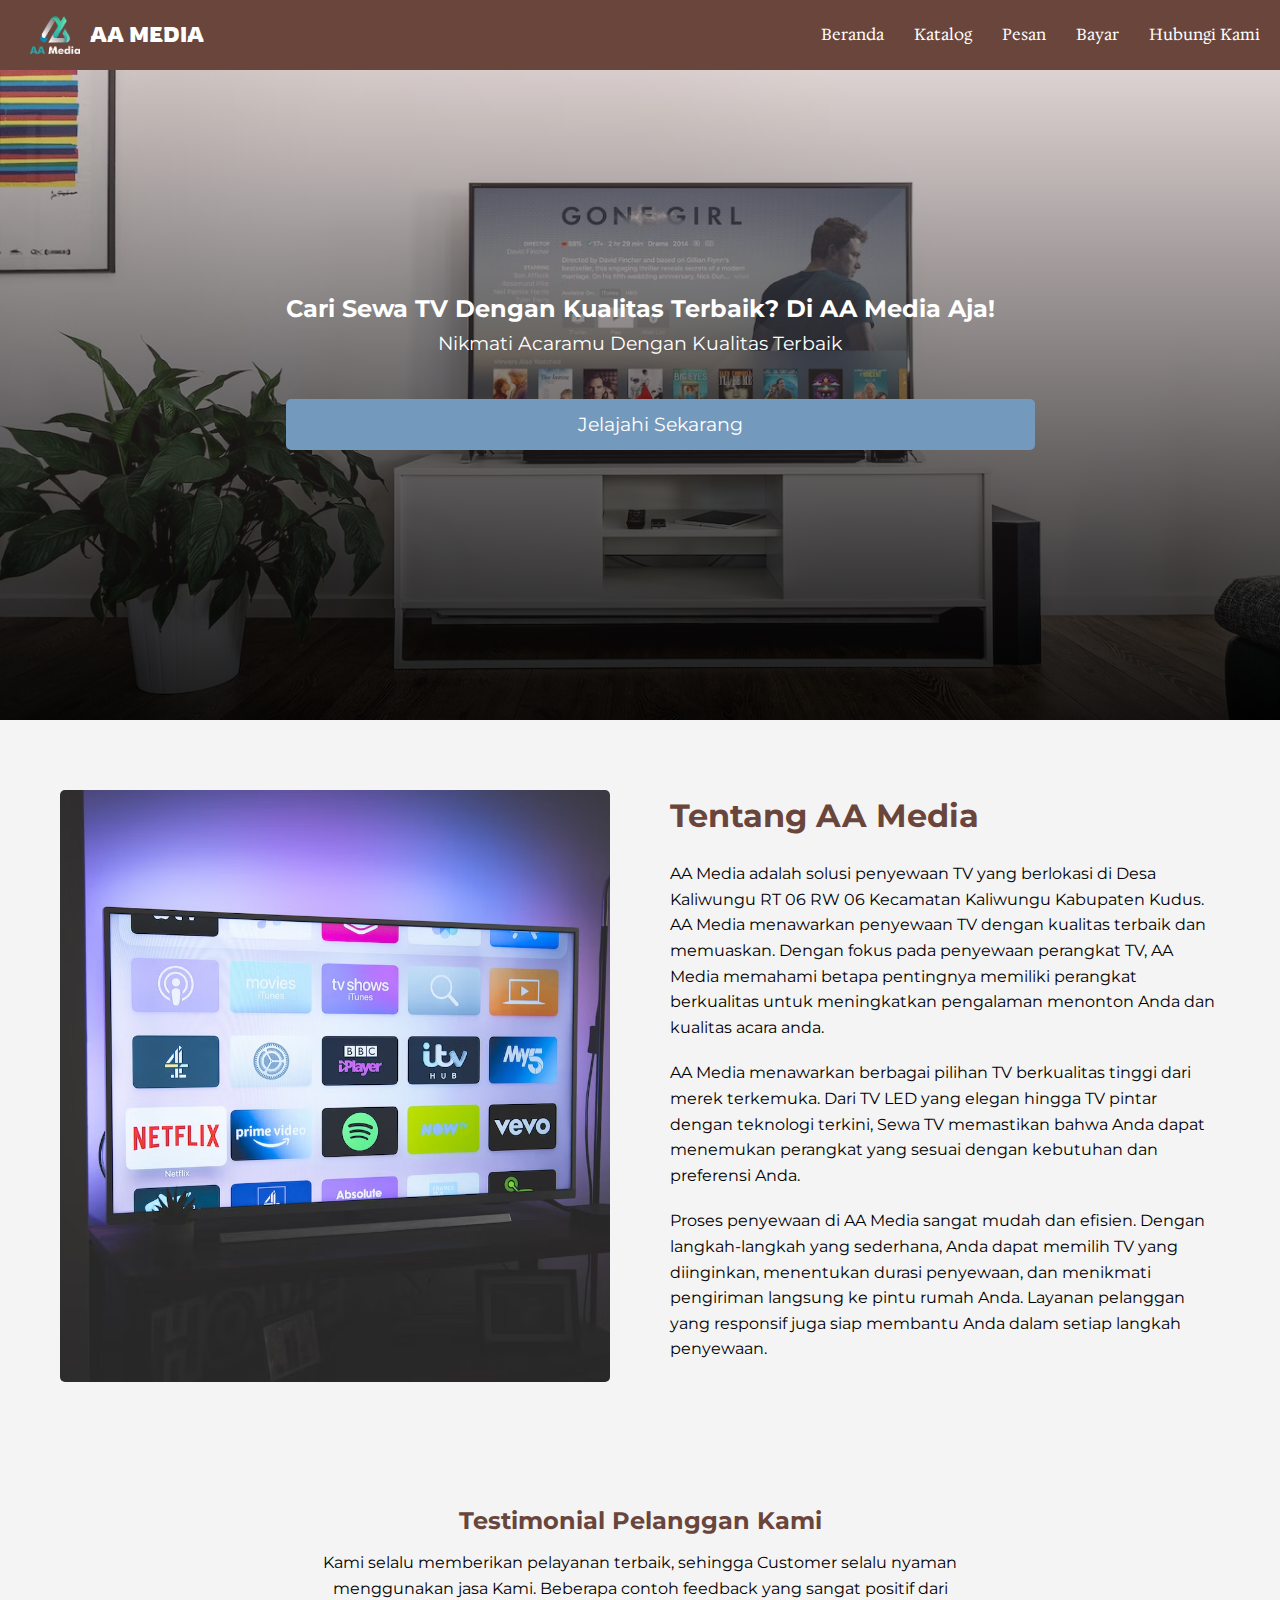
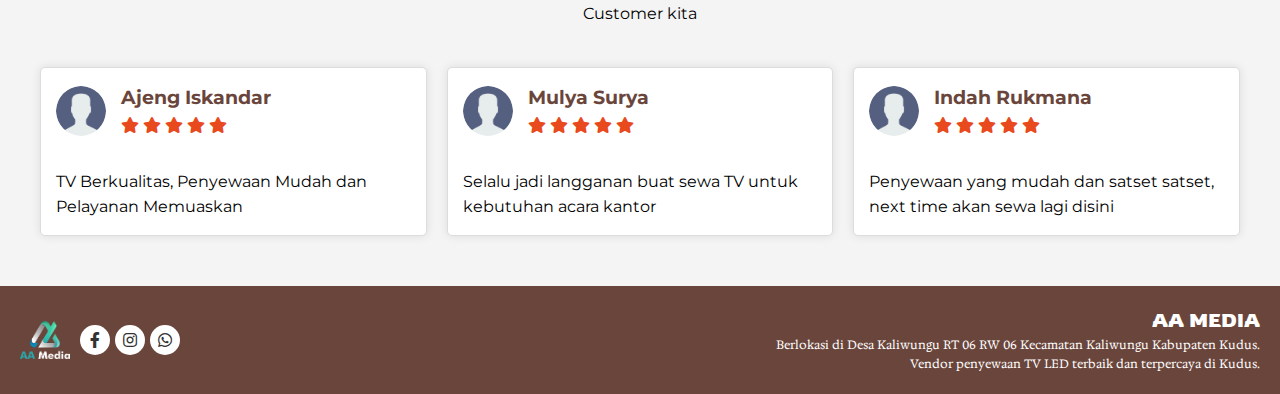
<file: index.html>
<html lang="en">
  <head>
    <meta charset="UTF-8" />
    <meta name="viewport" content="width=device-width, initial-scale=1.0" />
    <script type="text/javascript" src="//script.crazyegg.com/pages/scripts/0127/0025.js" async="async" ></script> 
    <link
      rel="stylesheet"
      href="https://cdnjs.cloudflare.com/ajax/libs/font-awesome/5.15.4/css/all.min.css"
    />
    <title>AA Media - Sewa TV</title>
    <link rel="stylesheet" href="./style.css" />
    <link rel="preconnect" href="https://fonts.googleapis.com" />
    <link rel="preconnect" href="https://fonts.gstatic.com" crossorigin />
    <link
      href="https://fonts.googleapis.com/css2?family=Montserrat:wght@400;500;600;700&display=swap"
      rel="stylesheet"
    />
    <script type="text/javascript">
    (function(c,l,a,r,i,t,y){
        c[a]=c[a]||function(){(c[a].q=c[a].q||[]).push(arguments)};
        t=l.createElement(r);t.async=1;t.src="https://www.clarity.ms/tag/"+i;
        y=l.getElementsByTagName(r)[0];y.parentNode.insertBefore(t,y);
    })(window, document, "clarity", "script", "ox7lpkx40r");
</script>
  </head>
  <body>
    <header>
      <a href="index.html" class="logo"
        ><img src="./img/logo1.png" alt="AA" />AA MEDIA</a
      >
      <nav>
        <ul>
          <li><a href="index.html">Beranda</a></li>
          <li><a href="catalog.html">Katalog</a></li>
          <li><a href="pesan.php">Pesan</a></li>
          <li><a href="bayar.html">Bayar</a></li>
          <li><a href="trial.html">Hubungi Kami</a></li>
        </ul>
      </nav>
    </header>
    <main>
      <section class="hero-banner">
        <div class="container">
          <div class="hero-content">
            <h2>Cari Sewa TV Dengan Kualitas Terbaik? Di AA Media Aja!</h2>
            <p>Nikmati Acaramu Dengan Kualitas Terbaik</p>
            <a href="catalog.html" class="btn">Jelajahi Sekarang</a>
          </div>
        </div>
      </section>

      <section class="tentang-sewa-tv">
        <div class="container">
          <div class="grid-container">
            <div class="grid-item grid-gambar">
              <img src="./img/tentang.avif" alt="Sewa TV Image" />
            </div>
            <div class="grid-item grid-info">
              <h2 class="title-section">Tentang AA Media</h2>
              <p>
                AA Media adalah solusi penyewaan TV yang berlokasi di Desa
                Kaliwungu RT 06 RW 06 Kecamatan Kaliwungu Kabupaten Kudus. AA
                Media menawarkan penyewaan TV dengan kualitas terbaik dan
                memuaskan. Dengan fokus pada penyewaan perangkat TV, AA Media
                memahami betapa pentingnya memiliki perangkat berkualitas untuk
                meningkatkan pengalaman menonton Anda dan kualitas acara anda.
              </p>

              <p>
                AA Media menawarkan berbagai pilihan TV berkualitas tinggi dari
                merek terkemuka. Dari TV LED yang elegan hingga TV pintar dengan
                teknologi terkini, Sewa TV memastikan bahwa Anda dapat menemukan
                perangkat yang sesuai dengan kebutuhan dan preferensi Anda.
              </p>

              <p>
                Proses penyewaan di AA Media sangat mudah dan efisien. Dengan
                langkah-langkah yang sederhana, Anda dapat memilih TV yang
                diinginkan, menentukan durasi penyewaan, dan menikmati
                pengiriman langsung ke pintu rumah Anda. Layanan pelanggan yang
                responsif juga siap membantu Anda dalam setiap langkah
                penyewaan.
              </p>
            </div>
          </div>
        </div>
      </section>

      <!--<section class="penyewaan-section">
        <div class="penyewaan-section-header">
          <h2 class="title-section">Harga Sewa</h2>
          <p>
            Kami menyediakan beberapa pilihan TV terbaik untuk pelanggan kami.
          </p>
        </div>
        <div class="container">
          <div class="rental-card-container">
            <div class="rental-card">
              <img src="./img/tv1.webp" alt="TV 1" />
              <div class="rental-details">
                <h3>TV LED 42 Inch</h3>
                <p class="price">Harga: Rp 150.000/bulan</p>
                <p class="feature">Resolusi  Tinggi, HDMI, USB Port</p>
                <a href="#" class="sewa-btn">Sewa Sekarang</a>
              </div>
            </div>
            <div class="rental-card">
              <img src="./img/tv2.webp" alt="TV 2" />
              <div class="rental-details">
                <h3>Smart TV 55 Inch</h3>
                <p class="price">Harga: Rp 250.000/bulan</p>
                <p class="feature">4K UHD, Smart Hub, Wi-Fi</p>
                <a href="#" class="sewa-btn">Sewa Sekarang</a>
              </div>
            </div>
            <div class="rental-card">
              <img src="./img/tv3.webp" alt="TV 3" />
              <div class="rental-details">
                <h3>Curved TV 65 Inch</h3>
                <p class="price">Harga: Rp 350.000/bulan</p>
                <p class="feature">Curved Display, Dolby Atmos</p>
                <a href="#" class="sewa-btn">Sewa Sekarang</a>
              </div>
            </div>
            <div class="rental-card">
              <img src="./img/tv4.jpg" alt="TV 4" />
              <div class="rental-details">
                <h3>Android TV 50 Inch</h3>
                <p class="price">Harga: Rp 200.000/bulan</p>
                <p class="feature">Android OS, Google Assistant</p>
                <a href="#" class="sewa-btn">Sewa Sekarang</a>
              </div>
            </div>
          </div>
        </div>
      </section>-->

      <section class="testimoni-section">
        <div class="testimoni-section-header">
          <h2 class="title-section">Testimonial Pelanggan Kami</h2>
          <p>
            Kami selalu memberikan pelayanan terbaik, sehingga Customer selalu
            nyaman menggunakan jasa Kami. Beberapa contoh feedback yang sangat
            positif dari Customer kita
          </p>
        </div>
        <div class="container">
          <div class="testimonial-grid">
            <div class="testimonial-card">
              <div class="user-info">
                <img src="./img/user.png" alt="User 1" />
                <div class="user-details">
                  <h3 class="user-testi">Ajeng Iskandar</h3>
                  <div class="rating">
                    <i class="fas fa-star"></i>
                    <i class="fas fa-star"></i>
                    <i class="fas fa-star"></i>
                    <i class="fas fa-star"></i>
                    <i class="fas fa-star"></i>
                  </div>
                </div>
              </div>
              <p class="testimonial">
                TV Berkualitas, Penyewaan Mudah dan Pelayanan Memuaskan
              </p>
            </div>

            <div class="testimonial-card">
              <div class="user-info">
                <img src="./img/user.png" alt="User 2" />
                <div class="user-details">
                  <h3 class="user-testi">Mulya Surya</h3>
                  <div class="rating">
                    <i class="fas fa-star"></i>
                    <i class="fas fa-star"></i>
                    <i class="fas fa-star"></i>
                    <i class="fas fa-star"></i>
                    <i class="fas fa-star"></i>
                  </div>
                </div>
              </div>
              <p class="testimonial">
                Selalu jadi langganan buat sewa TV untuk kebutuhan acara kantor
              </p>
            </div>

            <div class="testimonial-card">
              <div class="user-info">
                <img src="./img/user.png" alt="User 3" />
                <div class="user-details">
                  <h3 class="user-testi">Indah Rukmana</h3>
                  <div class="rating">
                    <i class="fas fa-star"></i>
                    <i class="fas fa-star"></i>
                    <i class="fas fa-star"></i>
                    <i class="fas fa-star"></i>
                    <i class="fas fa-star"></i>
                  </div>
                </div>
              </div>
              <p class="testimonial">
                Penyewaan yang mudah dan satset satset, next time akan sewa lagi
                disini
              </p>
            </div>
          </div>
        </div>
      </section>
    </main>
    <footer>
      <div class="footer-left">
        <img src="./img/logo1.png" alt="Logo Perusahaan" />
        <div class="social-icons">
          <a href="#"><i class="fab fa-facebook-f"></i></a>
          <a
            href="https://instagram.com/aamedia_official?igshid=NzZlODBkYWE4Ng=="
            ><i class="fab fa-instagram"></i
          ></a>
          <a
            href="https://api.whatsapp.com/send?phone=6282117951221&text=Terima%20kasih%20telah%20menghubungi%20AAMedia%20Kudus.%20Silakan%20beri%20tahu%20apa%20yang%20dapat%20kami%20bantu"
            ><i class="fab fa-whatsapp"></i
          ></a>
        </div>
      </div>
      <div class="footer-right">
        <h3>AA MEDIA</h3>
        <p>
          Berlokasi di Desa Kaliwungu RT 06 RW 06 Kecamatan Kaliwungu Kabupaten
          Kudus.
        </p>
        <p>Vendor penyewaan TV LED terbaik dan terpercaya di Kudus.</p>
      </div>
    </footer>
  </body>
</html>
</file>
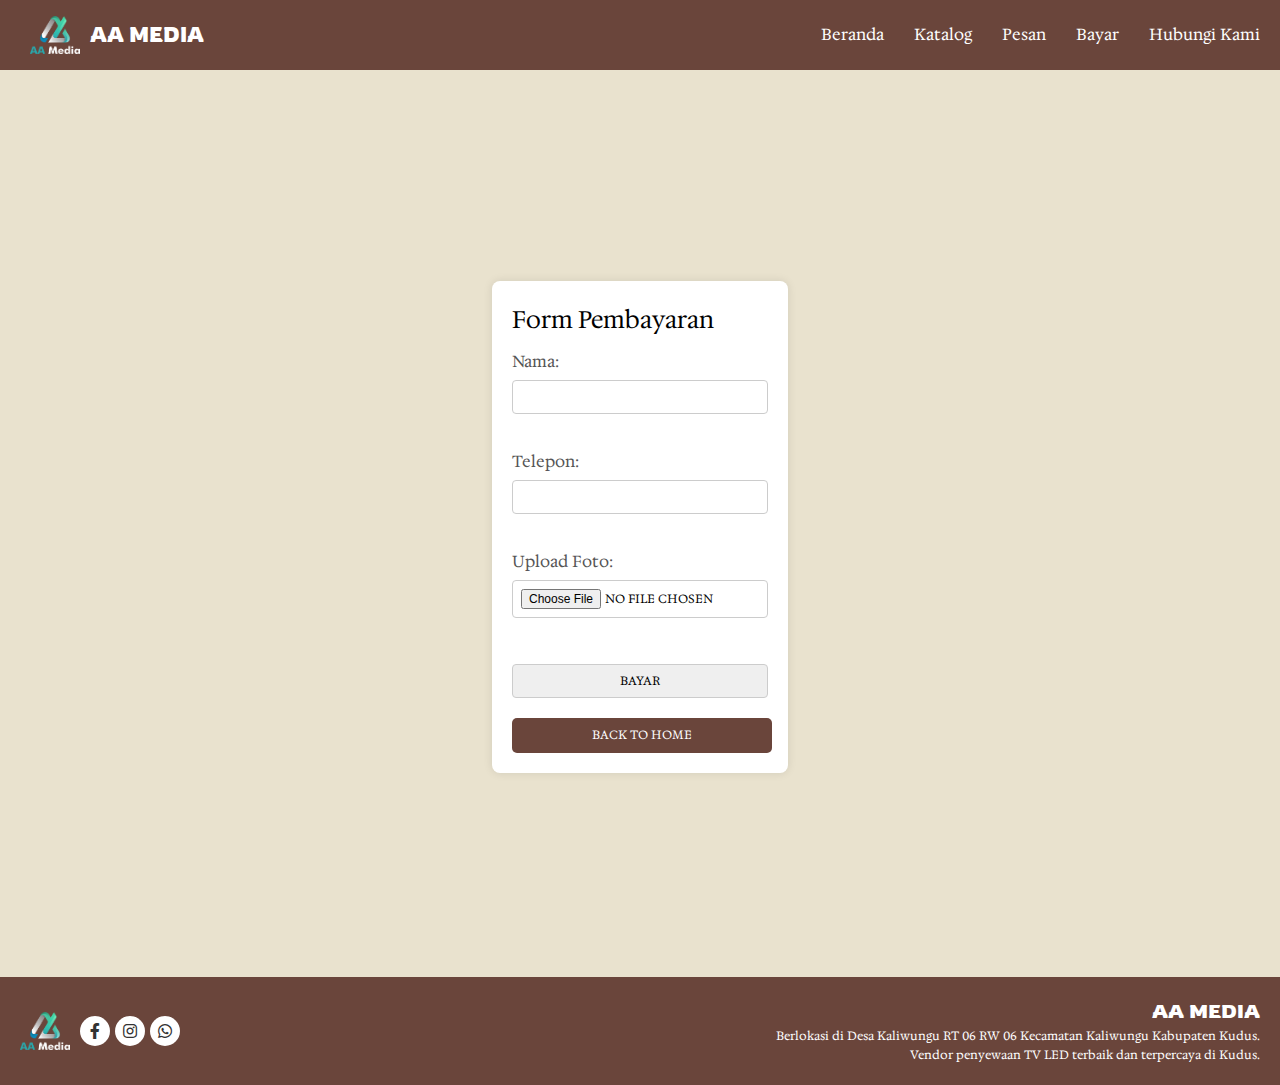
<file: bayar.html>
<!DOCTYPE html>
<html lang="en">
<head>
  <meta charset="UTF-8">
  <link rel="stylesheet" href="https://cdnjs.cloudflare.com/ajax/libs/font-awesome/5.15.4/css/all.min.css">
  <title>Form Pembayaran</title>
  <style>
    @import url('https://fonts.googleapis.com/css2?family=Almarai:wght@700&family=Rowdies&display=swap');
    @import url('https://fonts.googleapis.com/css2?family=Almarai:wght@700&family=Nova+Square&display=swap');
    @import url('https://fonts.googleapis.com/css2?family=Almarai:wght@700&family=Hedvig+Letters+Serif:opsz@12..24&family=Nova+Square&display=swap');
    body, h1, h2, h3, p, ul, li {
      margin: 0;
      padding: 0;
    }
    body {
      font-family: 'Hedvig Letters Serif', serif;
      line-height: 1.6;
      background-color: #e9e2ce;
    }
  
    header {
      position: fixed;
      top: 0;
      left: 0;
      width: 100%;
      height: 50px;
      display: flex;
      justify-content: space-between;
      align-items: center;
      padding: 10px;
      background-color: #6a453b;
      color: #e9e2ce;
      z-index: 1000;
      transition: background-color 0.5s ease-in-out;
    }

    h1 {
      margin: 0;
    }

    nav ul {
      list-style-type: none;
      display: flex;
    }

    nav ul li {
      margin-right: 20px;
    }

    nav ul li a {
      color: #fff;
      text-decoration: none;
      padding-right: 10px;
    }

    .logo {
      display: flex;
      align-items: center;
      text-decoration: none;
      color: #fff; /* Warna teks untuk logo */
      font-weight: bold; /* Style teks yang lebih tebal */
      padding-left: 20px;
      font-family: 'Rowdies', sans-serif;
      font-size: 20px;
    }
    
    .logo img {
      width: 50px; /* Atur lebar gambar sesuai kebutuhan */
      margin-right: 10px; /* Jarak antara gambar dan teks */
    }

    .header a {
      padding-left: 80px;
    }
    
    .container {
      display: flex;
      justify-content: center;
      align-items: center;
      height: 100vh;
    }

    .main {
      max-width: 400px;
      margin: 20px auto;
      background-color: #fff;
      padding: 20px;
      box-shadow: 0 0 10px rgba(0, 0, 0, 0.1);
      border-radius: 8px;
    }

    .main .back-button {
      padding: 8px 16px;
      border-radius: 5px;
      font-size: 12px;
      text-transform: uppercase;
      color: #fff;
      background-color: #6a453b;
      border: none;
      cursor: pointer;
      text-decoration: none;
      text-align: center;
      font-weight: bold;
      display: block;
      width: 89%;
      margin-top: 20px;
    }

    .main .back-button:hover {
      background-color: #6a453b;
    }
    
    h1 {
      color: #333;
      text-align: center;
    }
    
    form {
      display: flex;
      flex-direction: column;
    }
    
    label {
      margin-top: 10px;
      color: #555;
    }
    
    input,
    select,
    button {
      margin-top: 5px;
      padding: 8px;
      border: 1px solid #ccc;
      border-radius: 4px;
      font-weight: bold;
      font-size: 12px;
      font-family: 'Hedvig Letters Serif', serif;
      text-transform: uppercase;
    }
    
    select {
      cursor: pointer;
    }

    button {
      background-color: #6a453b;
      color: #fff;
      cursor: pointer;
      transition: background-color 0.3s;
    }
    
    button:hover {
      background-color: #6a453b;
    }
    
    .button {
      text-align: center;
      margin-top: 20px;
    }
    
    footer {
      background-color: #6a453b;
      color: #fff;
      padding: 20px;
      display: flex;
      justify-content: space-between;
      align-items: center; /* Menyusun elemen secara vertikal di tengah */
    }
    
    .footer-left {
      display: flex;
      align-items: center;
    }
    
    .footer-left img {
      width: 50px;
      margin-right: 10px;
    }
    
    .social-icons {
      display: flex;
      align-items: center;
    }
    
    .social-icons a {
      display: flex;
      justify-content: center;
      align-items: center; /* Menyusun ikon secara vertikal dan horisontal di tengah */
      width: 30px;
      height: 30px;
      background-color: #fff;
      margin-right: 5px;
      color: #333;
      border-radius: 50%;
      text-decoration: none;
    }
    
    .footer-right {
      text-align: right;
    }    
    .footer-right h3 {
      font-family: 'Rowdies', sans-serif;
    }
    .footer-right p {
      font-family: 'Hedvig Letters Serif', serif;
      font-size: 12px;
    }
  </style>
</head>
<body>
  <header>
    <a href="index.html" class="logo"><img src="./img/logo1.png" alt="AA">AA MEDIA</a>
    <nav>
      <ul>
        <li><a href="">Beranda</a></li>
        <li><a href="catalog.html">Katalog</a></li>
        <li><a href="pesan.php">Pesan</a></li>
        <li><a href="bayar.html">Bayar</a></li>
        <li><a href="trial.html">Hubungi Kami</a></li>
      </ul>
    </nav>
  </header>
  <br> <br> <br>
  <div class="container">
    <div class="main">
      <h2>Form Pembayaran</h2>
      <form action="process_payment.php" method="post" enctype="multipart/form-data" target="_blank">
      <form action="https://api.whatsapp.com/send" method="get" target="_blank">
        <label for="nama">Nama:</label>
        <input type="text" id="nama" name="nama" required><br>

        <label for="telepon">Telepon:</label>
        <input type="tel" id="telepon" name="telepon" required pattern="[0-9]{9,15}"><br>

        <label for="foto">Upload Foto:</label>
        <input type="file" id="foto" name="foto" accept="image/*" required><br>

        <!-- Hidden input fields for WhatsApp parameters -->
        <input type="hidden" name="phone" value="+6285601220162">
        <input type="hidden" name="image" value="">
        <input type="hidden" name="text" value="Pesanan, Dengan Nama   Telepon   ">

        <input type="submit" value="Bayar" class="button">
      </form>
      <a href="catalog.html" class="back-button">Back to Home</a>
    </div>
  </div>
  <footer>
    <div class="footer-left">
      <img src="./img/logo1.png" alt="Logo Perusahaan">
      <div class="social-icons">
        <a href="#"><i class="fab fa-facebook-f" ></i></a>
        <a href="https://instagram.com/aamedia_official?igshid=NzZlODBkYWE4Ng=="><i class="fab fa-instagram"></i></a>
        <a href="https://api.whatsapp.com/send?phone=6282117951221&text=Terima%20kasih%20telah%20menghubungi%20AAMedia%20Kudus.%20Silakan%20beri%20tahu%20apa%20yang%20dapat%20kami%20bantu"><i class="fab fa-whatsapp"></i></a>
      </div>
    </div>
    <div class="footer-right">
      <h3>AA MEDIA</h3>
      <p>Berlokasi di Desa Kaliwungu RT 06 RW 06 Kecamatan Kaliwungu Kabupaten Kudus.</p>
      <p>Vendor penyewaan TV LED terbaik dan terpercaya di Kudus.</p>
    </div>
  </footer>
  <script>
    window.addEventListener('scroll', function() {
      var header = document.querySelector('header');
      var scrollPosition = window.scrollY;
    
      if (scrollPosition > 100) { // Ubah angka sesuai dengan posisi scroll yang diinginkan
        header.style.backgroundColor = 'rgba(106, 69, 59, 0.7)'; // Warna transparan saat discroll
      } else {
        header.style.backgroundColor = '#6a453b'; // Kembalikan ke warna latar belakang awal
      }
    });
  </script>
</body>
</html>
</file>
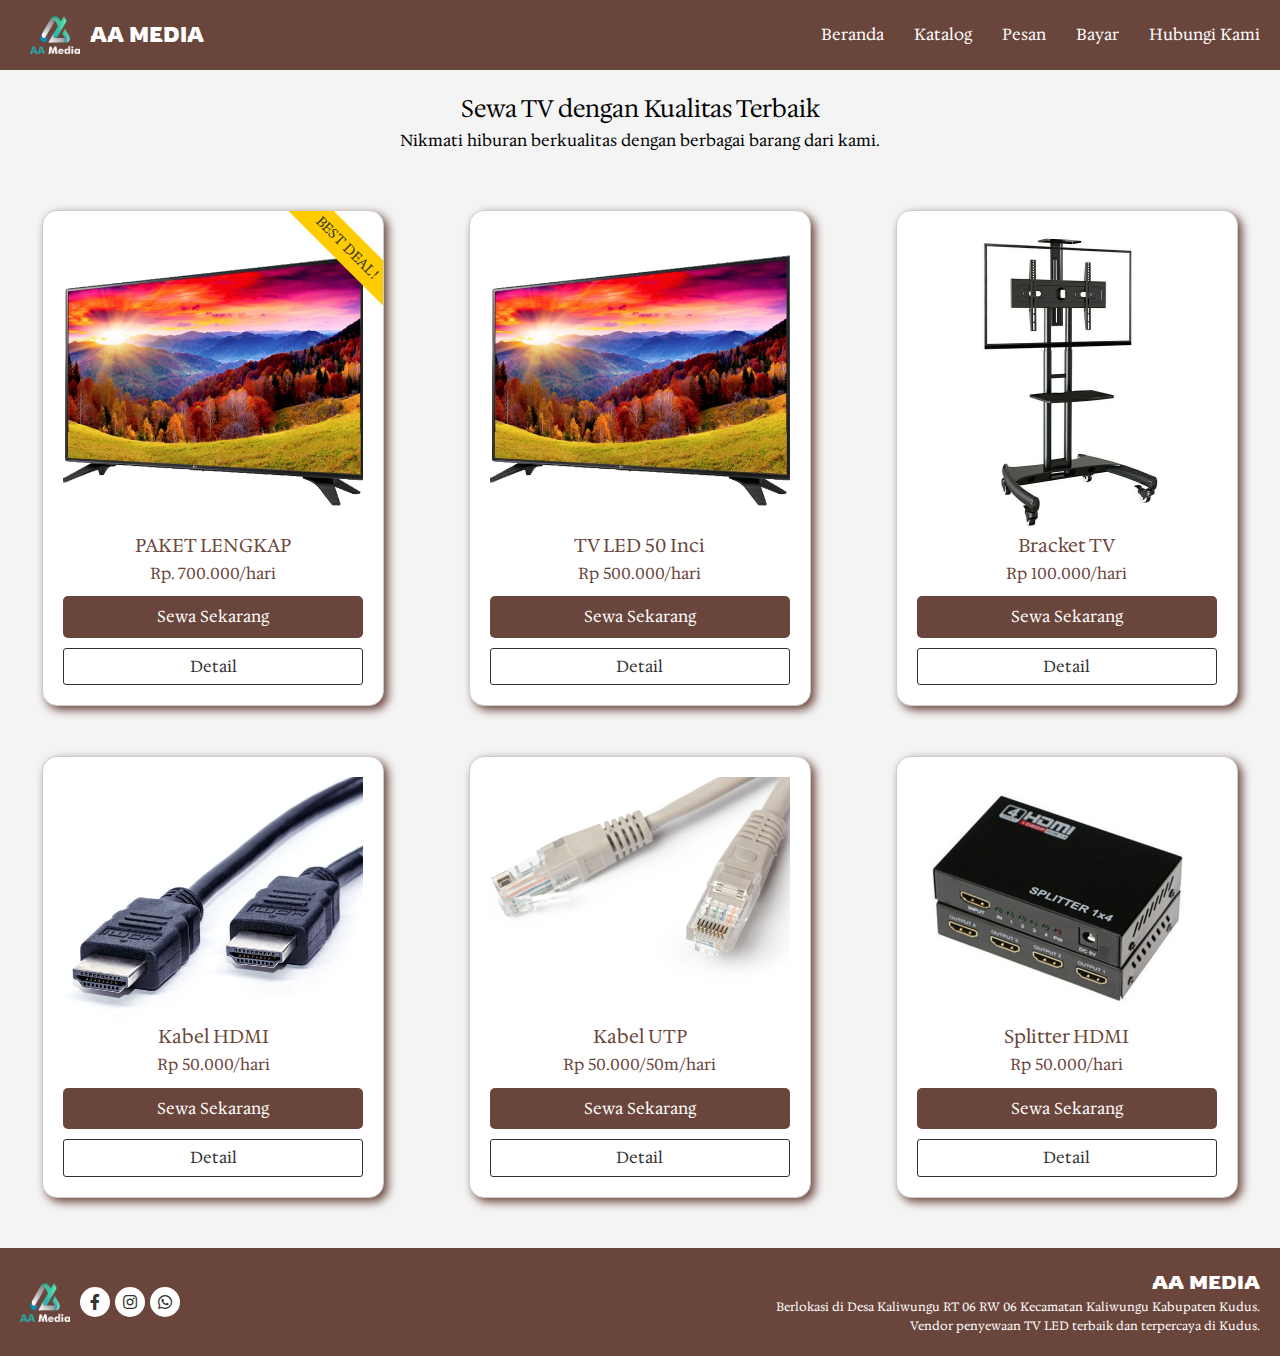
<file: catalog.html>
<html lang="en">
<head>
  <meta charset="UTF-8" />
  <meta name="viewport" content="width=device-width, initial-scale=1.0" />
  <link rel="stylesheet" href="https://cdnjs.cloudflare.com/ajax/libs/font-awesome/5.15.4/css/all.min.css">
  <title>KATALOG</title>
  
  <style>
    @import url('https://fonts.googleapis.com/css2?family=Almarai:wght@700&family=Rowdies&display=swap');
    @import url('https://fonts.googleapis.com/css2?family=Almarai:wght@700&family=Nova+Square&display=swap');
    @import url('https://fonts.googleapis.com/css2?family=Almarai:wght@700&family=Hedvig+Letters+Serif:opsz@12..24&family=Nova+Square&display=swap');
    body, h1, h2, h3, p, ul, li {
      margin: 0;
      padding: 0;
    }

    body {
      font-family: 'Hedvig Letters Serif', serif;
      line-height: 1.6;
    }

    header {
      position: fixed;
      top: 0;
      left: 0;
      width: 100%;
      height: 50px;
      display: flex;
      justify-content: space-between;
      align-items: center;
      padding: 10px;
      background-color: #6a453b;
      color: #e9e2ce;
      z-index: 1000;
      transition: background-color 0.5s ease-in-out;
    }
  
    h1 {
      margin: 0;
    }
  
    nav ul {
      list-style-type: none;
      display: flex;
    }
  
    nav ul li {
      margin-right: 20px;
    }
  
    nav ul li a {
      color: #fff;
      text-decoration: none;
      padding-right: 10px;
    }
  
    .logo {
      display: flex;
      align-items: center;
      text-decoration: none;
      color: #fff; /* Warna teks untuk logo */
      font-weight: bold; /* Style teks yang lebih tebal */
      padding-left: 20px;
      font-family: 'Rowdies', sans-serif;
      font-size: 20px;
    }
    
    .logo img {
      width: 50px; /* Atur lebar gambar sesuai kebutuhan */
      margin-right: 10px; /* Jarak antara gambar dan teks */
    }

    .header a {
      padding-left: 80px;
    }
    
    main {
      padding-top: 20px;
      background-color: #f4f4f4;
    }

    .promo {
      text-align: center;
      margin-bottom: 30px;
      margin-top: 70px;
    }

    .produk {
      display: flex;
      justify-content: space-around;
      flex-wrap: wrap;
    }

    .produk-card {
      background-color: white;
      position: relative;
      width: 300px;
      border: 1px solid #ccc;
      border-radius: 15px;
      padding: 20px;
      margin-bottom: 50px;
      overflow: hidden;
      text-align: center;
      display: flex;
      flex-direction: column;
      justify-content: space-between;
      box-shadow: 4px 4px 10px #6a453b;
    }

    .produk-card:hover {
      background-color: #ccc;
      transform: scale(1.05);
    }
    
    .produk-card h2 {
      position: absolute;
      top: 20px;
      right: -35px;
      background-color: #ffcc00;
      color: #333;
      transform: rotate(45deg);
      padding: 5px 30px;
      margin: 0;
      z-index: 1;
      font-size: 14px;
    }
    
    .produk-card:hover h2 {
      background-color: #e6b800;
    }
    
    .produk-card img {
      width: 100%;
      height: 90%;
      object-fit: cover;
    }
    
    .produk-card .detail {
      display: none;
      position: absolute;
      top: 100%;
      left: 0;
      width: 100%;
      background-color: #fff;
      padding: 10px;
      border: 1px solid #ccc;
      border-radius: 5px;
      z-index: 2;
    }
    .produk-card h3 {
      color: #6a453b;
    }

    .produk-card p {
      color: #6a453b;
    }
    .produk-card .detail p {
      width: 300px;
      margin: 5px;
      color: #6a453b;
    }
    .produk-card .show-detail {
      display: block;
    }
    
    .btn-detail {
      display: inline-block;
      padding: 5px 10px;
      margin-top: 10px;
      border: 1px solid #333;
      border-radius: 3px;
      background-color: #fff;
      color: #333;
      text-decoration: none;
      transition: background-color 0.3s, color 0.3s;
    }

    .btn-detail:hover {
      background-color: #6a453b;
      color: #fff;
    }

    .btn {
      display: block;
      width: 100%;
      text-align: center;
      background-color: #6a453b;
      color: #fff;
      padding: 8px 0;
      border: none;
      border-radius: 5px;
      text-decoration: none;
      margin-top: 10px;
      align-self: flex-end;
    }
    
    .btn:hover {
      background-color: #89655b;
      color: #fff;
    }

    footer {
      background-color: #6a453b;
      color: #fff;
      padding: 20px;
      display: flex;
      justify-content: space-between;
      align-items: center; /* Menyusun elemen secara vertikal di tengah */
    }
    
    .footer-left {
      display: flex;
      align-items: center;
    }
    
    .footer-left img {
      width: 50px;
      margin-right: 10px;
    }
    
    .social-icons {
      display: flex;
      align-items: center;
    }
    
    .social-icons a {
      display: flex;
      justify-content: center;
      align-items: center; /* Menyusun ikon secara vertikal dan horisontal di tengah */
      width: 30px;
      height: 30px;
      background-color: #fff;
      margin-right: 5px;
      color: #333;
      border-radius: 50%;
      text-decoration: none;
    }
    
    .footer-right {
      text-align: right;
    }    
    .footer-right h3 {
      font-family: 'Rowdies', sans-serif;
    }
    .footer-right p {
      font-family: 'Hedvig Letters Serif', serif;
      font-size: 12px;
    }
  </style>
</head>
<body>
  <header>
    <a href="index.html" class="logo"><img src="./img/logo1.png" alt="AA">AA MEDIA</a>
    <nav>
      <ul>
        <li><a href="index.html">Beranda</a></li>
        <li><a href="catalog.html">Katalog</a></li>
        <li><a href="pesan.php">Pesan</a></li>
        <li><a href="bayar.php">Bayar</a></li>
        <li><a href="trial.html">Hubungi Kami</a></li>
      </ul>
    </nav>
  </header>
  <main>
    <section class="promo">
      <h2>Sewa TV dengan Kualitas Terbaik</h2>
      <p>Nikmati hiburan berkualitas dengan berbagai barang dari kami.</p><br>
    </section>
    <section class="produk">
      <div class="produk-card">
        <h2>BEST DEAL!</h2>
        <img src="./img/a.png" alt="TV 1">
        <h3>PAKET LENGKAP</h3>
        <p>Rp. 700.000/hari</p>
        <a href="pesan.php" class="btn">Sewa Sekarang</a>
        <a href="#produk1" class="btn-detail">Detail</a>
        <div class="detail" id="produk1">
          <p>Satu paket yang berisi sebuah TV LED 50 Inc, Bracket TV, Kabel HDMI, Kabel UTP, dan juga Splitter HDMI</p>
        </div>
      </div>
      <div class="produk-card">
        <img src="./img/a.png" alt="TV 1">
        <h3>TV LED 50 Inci</h3>
        <p>Rp 500.000/hari</p>
        <a href="pesan.php" class="btn">Sewa Sekarang</a>
        <a href="#produk2" class="btn-detail">Detail</a>
        <div class="detail" id="produk2">
          <p>TV LED 50 Inci dengan kualitas yang sangat baik.</p>
        </div>
      </div>
      <div class="produk-card">
        <img src="./img/bracket.jpg" alt="TV 2">
        <h3>Bracket TV</h3>
        <p>Rp 100.000/hari</p>
        <a href="pesan.php" class="btn">Sewa Sekarang</a>
        <a href="#produk3" class="btn-detail">Detail</a>
        <div class="detail" id="produk3">
          <p>Bracket stand TV untuk menyangga TV anda.</p>
        </div>
      </div>
      <div class="produk-card">
        <img src="./img/kabel_hdmi.jpg" alt="TV 1">
        <h3>Kabel HDMI</h3>
        <p>Rp 50.000/hari</p>
        <a href="pesan.php" class="btn">Sewa Sekarang</a>
        <a href="#produk4" class="btn-detail">Detail</a>
        <div class="detail" id="produk4">
          <p>Kabel HDMI untuk menghubungkan TV anda.</p>
        </div>
      </div>
      <div class="produk-card">
        <img src="./img/kabel_utp.jpg" alt="TV 2">
        <h3>Kabel UTP</h3>
        <p>Rp 50.000/50m/hari</p>
        <a href="pesan.php" class="btn">Sewa Sekarang</a>
        <a href="#produk5" class="btn-detail">Detail</a>
        <div class="detail" id="produk5">
          <p>Kabel UTP dengan panjang 50 meter untuk menghubungkan jaringan.</p>
        </div>
      </div>
      <div class="produk-card">
        <img src="./img/splitter_hdmi.jpg" alt="TV 2">
        <h3>Splitter HDMI</h3>
        <p>Rp 50.000/hari</p>
        <a href="pesan.php " class="btn">Sewa Sekarang</a>
        <a href="#produk6" class="btn-detail">Detail</a>
        <div class="detail" id="produk6">
          <p>Splitter HDMI untuk menampilkan konten pada beberapa layar TV.</p>
        </div>
    </section>
  </main>
  <footer>
    <div class="footer-left">
      <img src="./img/logo1.png" alt="Logo Perusahaan">
      <div class="social-icons">
        <a href="#"><i class="fab fa-facebook-f" ></i></a>
        <a href="https://instagram.com/aamedia_official?igshid=NzZlODBkYWE4Ng=="><i class="fab fa-instagram"></i></a>
        <a href="https://api.whatsapp.com/send?phone=6282117951221&text=Terima%20kasih%20telah%20menghubungi%20AAMedia%20Kudus.%20Silakan%20beri%20tahu%20apa%20yang%20dapat%20kami%20bantu"><i class="fab fa-whatsapp"></i></a>
      </div>
    </div>
    <div class="footer-right">
      <h3>AA MEDIA</h3>
      <p>Berlokasi di Desa Kaliwungu RT 06 RW 06 Kecamatan Kaliwungu Kabupaten Kudus.</p>
      <p>Vendor penyewaan TV LED terbaik dan terpercaya di Kudus.</p>
    </div>
  </footer>
  <script>
    window.addEventListener('scroll', function() {
      var header = document.querySelector('header');
      var scrollPosition = window.scrollY;
    
      if (scrollPosition > 100) { // Ubah angka sesuai dengan posisi scroll yang diinginkan
        header.style.backgroundColor = 'rgba(106, 69, 59, 0.7)'; // Warna transparan saat discroll
      } else {
        header.style.backgroundColor = '#6a453b'; // Kembalikan ke warna latar belakang awal
      }
    });
    // Selecting all buttons and attaching event listeners
    const buttons = document.querySelectorAll('.btn-detail');
    buttons.forEach(button => {
      button.addEventListener('click', () => {
        const detail = button.nextElementSibling;
        // Toggling the 'show-detail' class
        detail.classList.toggle('show-detail');
        
        // Selecting the close button within the detail and attaching event listener
        const closeButton = detail.querySelector('.close-btn');
        closeButton.addEventListener('click', () => {
          // Closing the detail by removing the 'show-detail' class
          detail.classList.remove('show-detail');
        });
      });
    });
  </script>
</body>
</html>
</file>
<file: style.css>
@import url("https://fonts.googleapis.com/css2?family=Almarai:wght@700&family=Rowdies&display=swap");
@import url("https://fonts.googleapis.com/css2?family=Almarai:wght@700&family=Nova+Square&display=swap");
@import url("https://fonts.googleapis.com/css2?family=Almarai:wght@700&family=Hedvig+Letters+Serif:opsz@12..24&family=Nova+Square&display=swap");
body,
h1,
h2,
h3,
p,
ul,
li {
  margin: 0;
  padding: 0;
}

body {
  font-family: "Hedvig Letters Serif", serif;
  line-height: 1.6;
}

header {
  position: fixed;
  top: 0;
  left: 0;
  width: 100%;
  height: 50px;
  display: flex;
  justify-content: space-between;
  align-items: center;
  padding: 10px;
  background-color: #6a453b;
  color: #e9e2ce;
  z-index: 1000;
  transition: background-color 0.5s ease-in-out;
}

h1 {
  margin: 0;
}

nav ul {
  list-style-type: none;
  display: flex;
}

nav ul li {
  margin-right: 20px;
}

nav ul li a {
  color: #fff;
  text-decoration: none;
  padding-right: 10px;
}

.logo {
  display: flex;
  align-items: center;
  text-decoration: none;
  color: #fff; /* Warna teks untuk logo */
  font-weight: bold; /* Style teks yang lebih tebal */
  padding-left: 20px;
  font-family: "Rowdies", sans-serif;
  font-size: 20px;
}

.logo img {
  width: 50px; /* Atur lebar gambar sesuai kebutuhan */
  margin-right: 10px; /* Jarak antara gambar dan teks */
}

.header a {
  padding-left: 80px;
}

main {
  padding-top: 20px;
  background-color: #e9e2ce;
  font-family: "Montserrat", sans-serif;
}

.promo {
  text-align: center;
  margin-bottom: 30px;
  margin-top: 70px;
}

.produk {
  display: flex;
  justify-content: space-around;
  flex-wrap: wrap;
}

.produk-card {
  background-color: white;
  position: relative;
  width: 300px;
  border: 1px solid #ccc;
  border-radius: 15px;
  padding: 20px;
  margin-bottom: 50px;
  overflow: hidden;
  text-align: center;
  display: flex;
  flex-direction: column;
  justify-content: space-between;
  box-shadow: 4px 4px 10px #6a453b;
}

.produk-card:hover {
  background-color: #ccc;
  transform: scale(1.05);
}

.produk-card h2 {
  position: absolute;
  top: 20px;
  right: -35px;
  background-color: #ffcc00;
  color: #333;
  transform: rotate(45deg);
  padding: 5px 30px;
  margin: 0;
  z-index: 1;
  font-size: 14px;
}

.produk-card:hover h2 {
  background-color: #e6b800;
}

.produk-card img {
  width: 100%;
  height: 90%;
  object-fit: cover;
}

.produk-card .detail {
  display: none;
  position: absolute;
  top: 100%;
  left: 0;
  width: 100%;
  background-color: #fff;
  padding: 10px;
  border: 1px solid #ccc;
  border-radius: 5px;
  z-index: 2;
}
.produk-card h3 {
  color: #6a453b;
}

.produk-card p {
  color: #6a453b;
}
.produk-card .detail p {
  width: 300px;
  margin: 5px;
  color: #6a453b;
}
.produk-card .show-detail {
  display: block;
}

.btn-detail {
  display: inline-block;
  padding: 5px 10px;
  margin-top: 10px;
  border: 1px solid #333;
  border-radius: 3px;
  background-color: #fff;
  color: #333;
  text-decoration: none;
  transition: background-color 0.3s, color 0.3s;
}

.btn-detail:hover {
  background-color: #6a453b;
  color: #fff;
}

.btn {
  display: block;
  width: 100%;
  text-align: center;
  background-color: #6a453b;
  color: #fff;
  padding: 8px 0;
  border: none;
  border-radius: 5px;
  text-decoration: none;
  margin-top: 10px;
  align-self: flex-end;
}

.btn:hover {
  background-color: #89655b;
  color: #fff;
}

footer {
  background-color: #6a453b;
  color: #fff;
  padding: 20px;
  display: flex;
  justify-content: space-between;
  align-items: center;
}

.footer-left {
  display: flex;
  align-items: center;
}

.footer-left img {
  width: 50px;
  margin-right: 10px;
}

.social-icons {
  display: flex;
  align-items: center;
}

.social-icons a {
  display: flex;
  justify-content: center;
  align-items: center; /* Menyusun ikon secara vertikal dan horisontal di tengah */
  width: 30px;
  height: 30px;
  background-color: #fff;
  margin-right: 5px;
  color: #333;
  border-radius: 50%;
  text-decoration: none;
}

.footer-right {
  text-align: right;
}
.footer-right h3 {
  font-family: "Rowdies", sans-serif;
}
.footer-right p {
  font-family: "Hedvig Letters Serif", serif;
  font-size: 12px;
}

.container {
  max-width: 1200px;
  margin: 0 auto;
}

.title-section {
  color: #6a453b;
}
.hero-banner {
  background: linear-gradient(rgba(194, 155, 155, 0.3), rgba(0, 0, 0, 0.9)),
    url("./img/bg-tv.avif");
  background-size: cover;
  background-position: center;
  height: 700px;
  display: flex;
  align-items: center;
  color: #fff;
}

.hero-content {
  text-align: center;
}

.hero-content h1 {
  font-size: 3em;
  margin-bottom: 20px;
}

.hero-content p {
  font-size: 1.2em;
  margin-bottom: 30px;
}

.btn {
  display: inline-block;
  padding: 10px 20px;
  background-color: #7399bd;
  color: #fff;
  text-decoration: none;
  border-radius: 5px;
  font-size: 1.2em;
  transition: background-color 0.3s ease-in-out;
}

.btn:hover {
  background-color: #1c477f;
}

.tentang-sewa-tv {
  background-color: #f4f4f4;
  padding: 50px 0;
}

.grid-container {
  display: grid;
  grid-template-columns: 1fr 1fr;
  gap: 20px;
}

.grid-item {
  padding: 20px;
  border-radius: 5px;
}

.grid-gambar img {
  max-width: 100%;
  height: 100%;
  border-radius: 5px;
  object-fit: cover;
}

.grid-info h2 {
  font-size: 2em;
  margin-bottom: 20px;
}

.grid-info p {
  margin: 20px 0;
  font-size: 1em;
  line-height: 1.6;
}

.penyewaan-section {
  padding: 50px 0;
}

.penyewaan-section-header {
  text-align: center;
  margin-bottom: 40px;
  display: flex;
  flex-direction: column;
  gap: 10px;
}

.rental-card-container {
  display: grid;
  grid-template-columns: repeat(4, 1fr);
  gap: 20px;
}

.rental-card {
  width: 100%;
  height: 100%;
  border: 1px solid #ddd;
  border-radius: 5px;
  background-color: #fff;
  overflow: hidden;
  box-shadow: 0 0 10px rgba(0, 0, 0, 0.1);
}

.rental-card img {
  width: 100%;
  height: 200px;
  object-fit: cover;
}

.rental-details {
  padding: 15px;
  display: flex;
  flex-direction: column;
  justify-content: space-between;
  gap: 5px;
}

.rental-details h3 {
  font-size: 1.2em;
}

.price {
  font-weight: bold;
  color: #ceaa7a;
}
.feature {
  font-size: 14px;
}

.sewa-btn {
  display: block;
  margin-top: 20px;
  padding: 10px 15px;
  background-color: #7399bd;
  color: #fff;
  text-decoration: none;
  border-radius: 5px;
  text-align: center;
  transition: background-color 0.3s ease-in-out;
}

.sewa-btn:hover {
  background-color: #1c477f;
}

.testimoni-section {
  padding: 50px 0;
  background-color: #f4f4f4;
}

.testimoni-section-header {
  text-align: center;
  margin-bottom: 40px;
  display: flex;
  flex-direction: column;
  gap: 10px;
}

.testimoni-section-header p {
  max-width: 50%;
  margin: 0 auto;
}

.testimonial-grid {
  display: grid;
  grid-template-columns: repeat(auto-fill, minmax(300px, 1fr));
  gap: 20px;
}

.testimonial-card {
  background-color: #fff;
  border: 1px solid #ddd;
  border-radius: 5px;
  overflow: hidden;
  box-shadow: 0 0 10px rgba(0, 0, 0, 0.1);
}

.user-info {
  display: flex;
  align-items: center;
  padding: 15px;
}
.user-testi {
  color: #6a453b;
}

.user-info img {
  width: 50px;
  height: 50px;
  border-radius: 50%;
  margin-right: 15px;
}

.user-details h3 {
  margin: 0;
}

.rating {
  color: #e8491d;
}

.rating i {
  font-size: 1rem;
}

.testimonial {
  padding: 15px;
  margin: 0;
}

.penawaran-section {
  text-align: center;
  padding: 30px 0;
  background-color: #ceaa7a;
}
.penawaran-section .social-icons {
  justify-content: center;
  margin: 10px 0;
}
</file>
